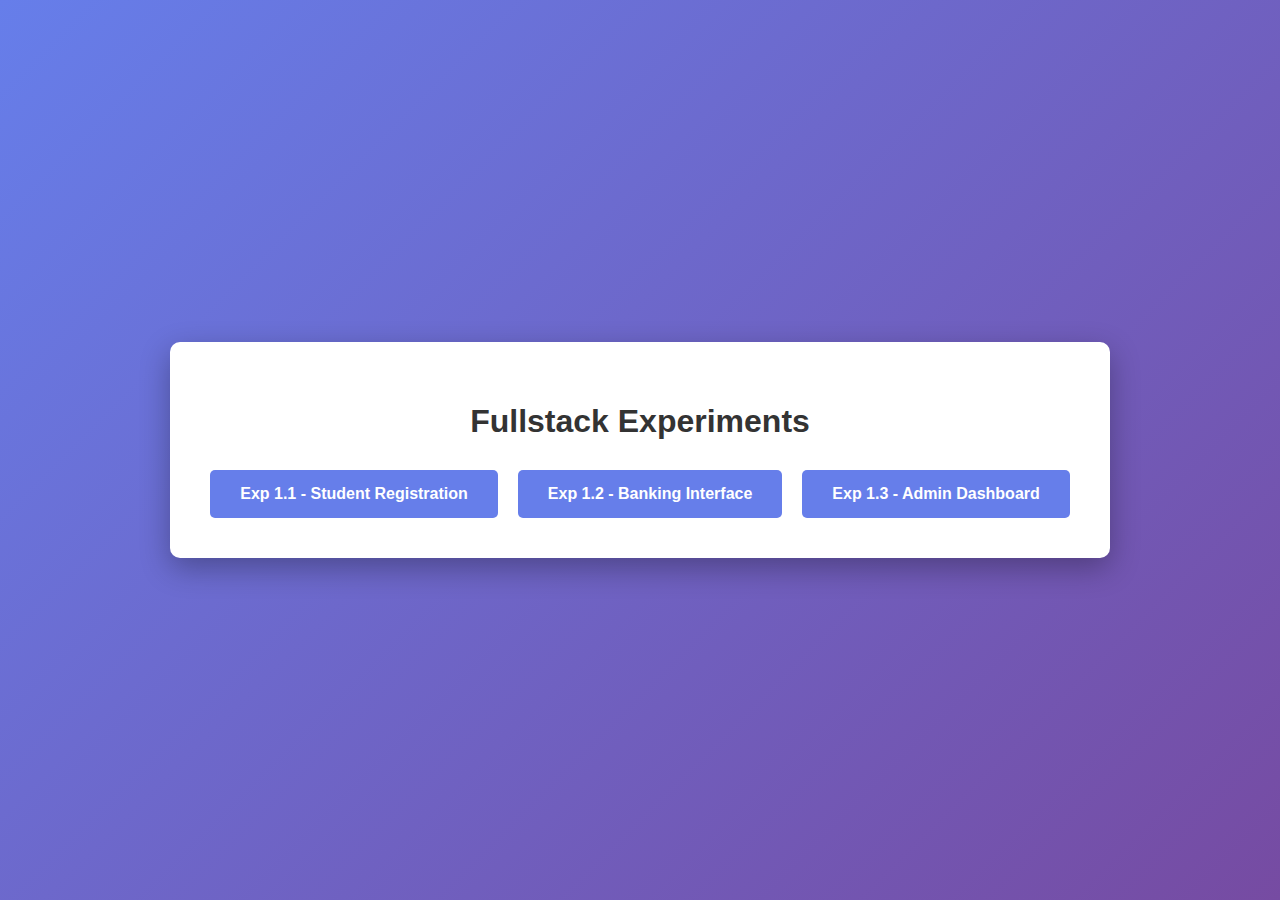
<file: index.html>
<!DOCTYPE html>
<html>

<head>
    <meta charset="UTF-8">
    <meta name="viewport" content="width=device-width, initial-scale=1.0">
    <title>Fullstack Experiments</title>
    <style>
        body {
            font-family: Arial, sans-serif;
            display: flex;
            justify-content: center;
            align-items: center;
            min-height: 100vh;
            background: linear-gradient(135deg, #667eea 0%, #764ba2 100%);
            margin: 0;
        }
        
        .container {
            text-align: center;
            background: white;
            padding: 40px;
            border-radius: 10px;
            box-shadow: 0 10px 30px rgba(0, 0, 0, 0.3);
        }
        
        h1 {
            color: #333;
            margin-bottom: 30px;
        }
        
        .links {
            display: flex;
            gap: 20px;
            justify-content: center;
            flex-wrap: wrap;
        }
        
        a {
            padding: 15px 30px;
            background: #667eea;
            color: white;
            text-decoration: none;
            border-radius: 5px;
            font-weight: bold;
            transition: background 0.3s;
        }
        
        a:hover {
            background: #764ba2;
        }
    </style>
</head>

<body>
    <div class="container">
        <h1>Fullstack Experiments</h1>
        <div class="links">
            <a href="./exp1.1/1.1.html">Exp 1.1 - Student Registration</a>
            <a href="./exp1.2/1.2.html">Exp 1.2 - Banking Interface</a>
            <a href="./exp1.3/1.3.html">Exp 1.3 - Admin Dashboard</a>
        </div>
    </div>
</body>

</html>
</file>
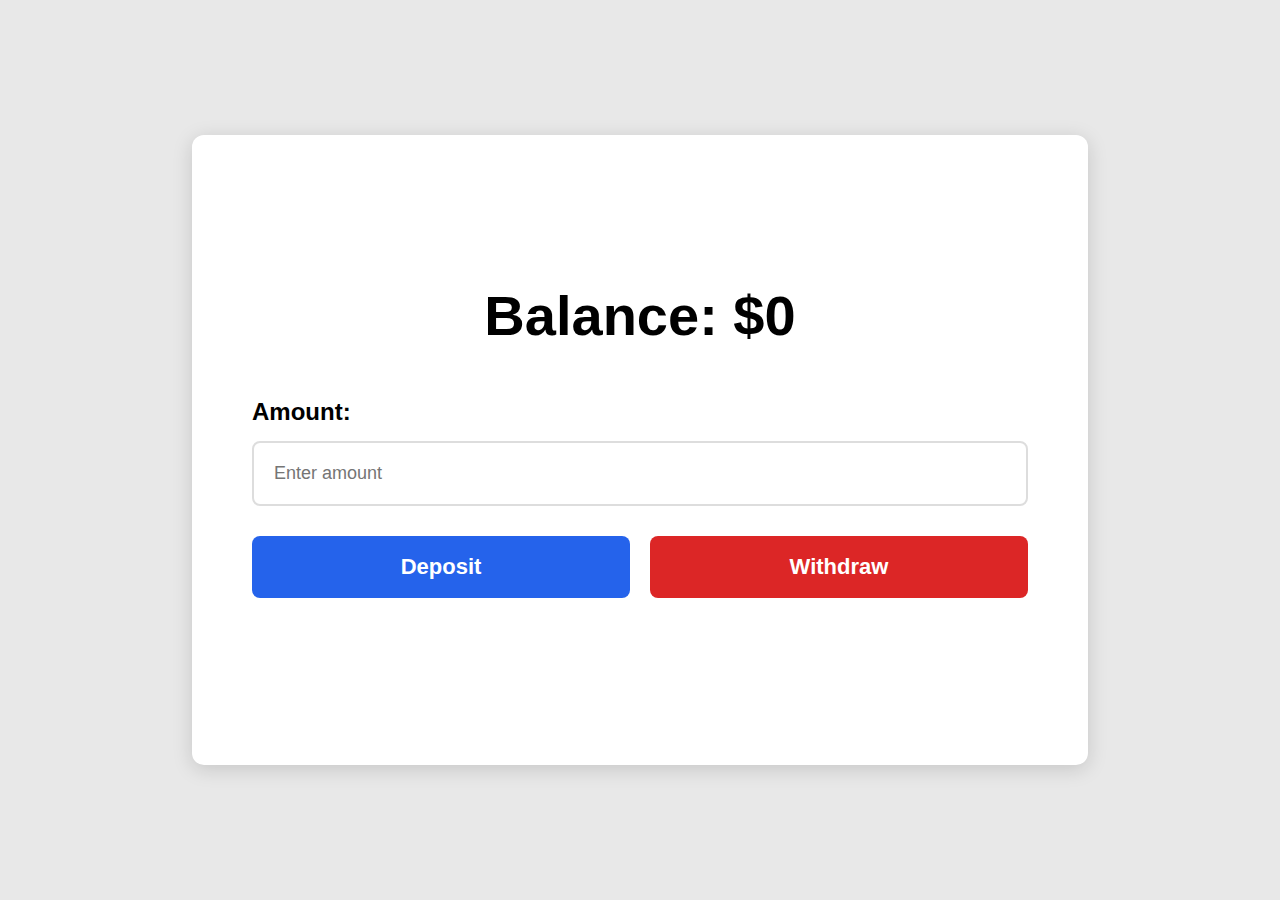
<file: exp1.2/1.2.html>
<!DOCTYPE html>
<html lang="en">
<head>
    <meta charset="UTF-8">
    <meta name="viewport" content="width=device-width, initial-scale=1.0">
    <title>Banking Interface</title>
    <link rel="stylesheet" href="1.2.css">
</head>
<body>
    <div class="container">
        <h1>Balance: $<span id="balance">0</span></h1>
        
        <label>Amount:</label>
        <input type="number" id="amount" placeholder="Enter amount">
        
        <div class="button-group">
            <button onclick="deposit()">Deposit</button>
            <button onclick="withdraw()">Withdraw</button>
        </div>
        
        <p id="message"></p>
    </div>

    <script>
        let balance = 0;

        function deposit() {
            let amount = parseFloat(document.getElementById('amount').value);
            
            if (amount > 0) {
                balance +=  Number(amount);
                document.getElementById('balance').textContent = balance;
                document.getElementById('amount').value = '';
                document.getElementById('message').textContent = '';
            } else {
                document.getElementById('message').textContent = 'Invalid amount!';
            }
        }

        function withdraw() {
            let amount = parseFloat(document.getElementById('amount').value);
            
            if (amount > 0 && amount <= balance) {
                balance -= Number(amount);
                document.getElementById('balance').textContent = balance;
                document.getElementById('amount').value = '';
                document.getElementById('message').textContent = '';
            } else if (amount > balance) {
                document.getElementById('message').textContent = 'Insufficient balance!';
            } else {
                document.getElementById('message').textContent = 'Invalid amount!';
            }
        }
    </script>   
</body>
</html>
</file>
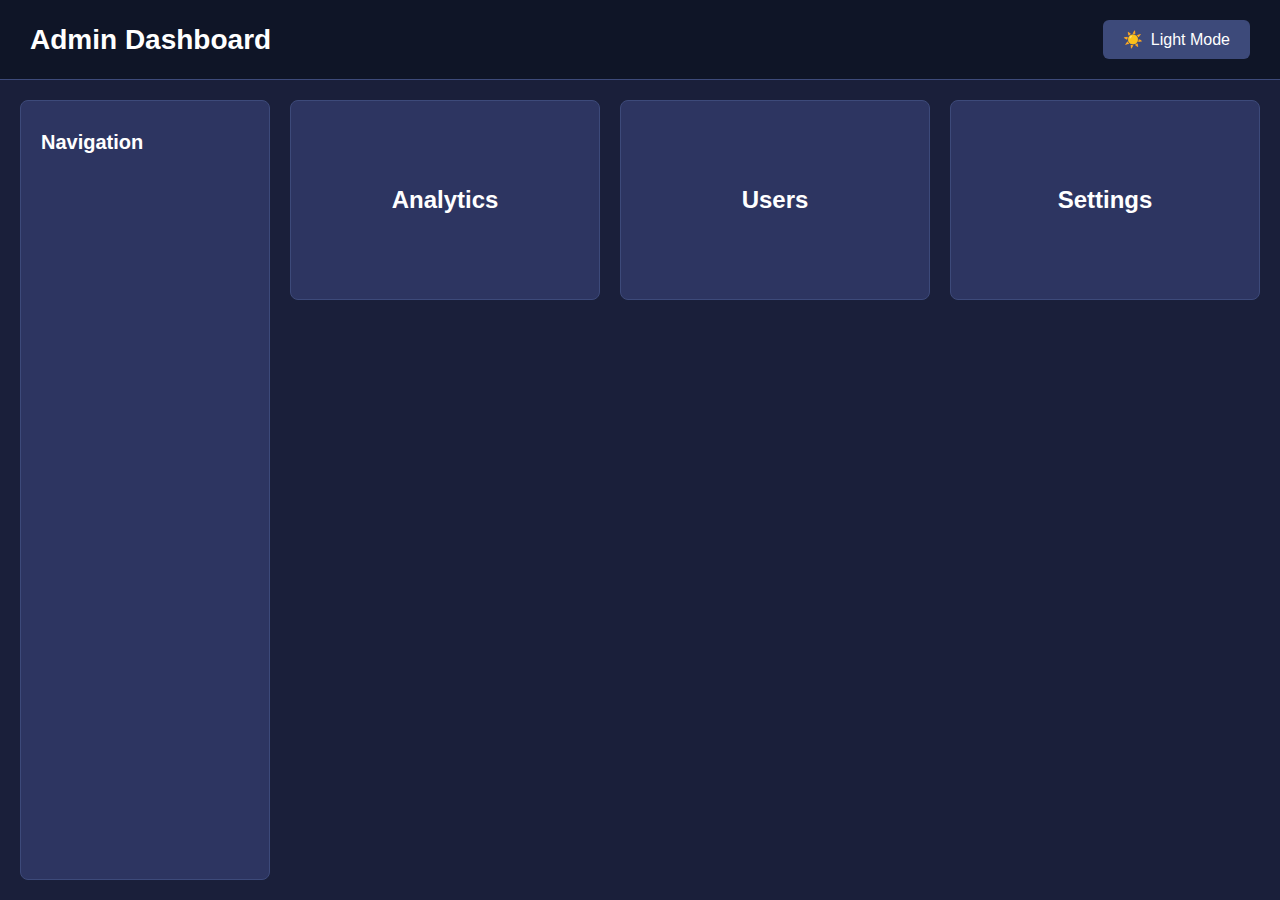
<file: exp1.3/1.3.html>
<!DOCTYPE html>
<html lang="en">
<head>
    <meta charset="UTF-8">
    <meta name="viewport" content="width=device-width, initial-scale=1.0">
    <title>Admin Dashboard</title>
    <link rel="stylesheet" href="1.3.css">
</head>
<body>
    <div class="dashboard">
        <!-- Header -->
        <header class="header">
            <h1>Admin Dashboard</h1>
            <button class="theme-toggle" onclick="toggleTheme()">
                <span class="theme-icon">☀️</span> Light Mode
            </button>
        </header>

        <!-- Main Content -->
        <div class="main-content">
            <!-- Navigation Sidebar -->
            <nav class="navigation">
                <h2>Navigation</h2>
            </nav>

            <!-- Cards Grid -->
            <div class="cards">
                <div class="card">
                    <h3>Analytics</h3>
                </div>
                <div class="card">
                    <h3>Users</h3>
                </div>
                <div class="card">
                    <h3>Settings</h3>
                </div>
            </div>
        </div>
    </div>

    <script src="1.3.js"></script>
</body>
</html>
</file>
<file: exp1.2/1.2.css>
* {
    margin: 0;
    padding: 0;
    box-sizing: border-box;
}

body {
    font-family: Arial, sans-serif;
    background-color: #e8e8e8;
    display: flex;
    justify-content: center;
    align-items: center;
    height: 100vh;
    padding: 0;
    margin: 0;
}

.container {
    background-color: white;
    padding: 60px;
    border-radius: 12px;
    width: 70%;
    height: 70%;
    box-shadow: 0 4px 20px rgba(0, 0, 0, 0.15);
    display: flex;
    flex-direction: column;
    justify-content: center;
}

h1 {
    font-size: 56px;
    color: #000;
    margin-bottom: 50px;
    text-align: center;
    font-weight: bold;
}

label {
    display: block;
    font-size: 24px;
    margin-bottom: 15px;
    color: #000;
    font-weight: 600;
}

input {
    width: 100%;
    padding: 20px;
    margin-bottom: 30px;
    border: 2px solid #ddd;
    border-radius: 8px;
    font-size: 18px;
}

.button-group {
    display: flex;
    gap: 20px;
    margin-bottom: 20px;
}

button {
    flex: 1;
    padding: 18px;
    border: none;
    border-radius: 8px;
    font-size: 22px;
    font-weight: bold;
    cursor: pointer;
    color: white;
}

button:first-of-type {
    background-color: #2563eb;
}

button:first-of-type:hover {
    background-color: #1d4ed8;
}

button:last-of-type {
    background-color: #dc2626;
    margin-right: 0;
}

button:last-of-type:hover {
    background-color: #b91c1c;
}

#message {
    font-size: 24px;
    color: #dc2626;
    text-align: center;
    font-weight: bold;
}

@media (max-width: 500px) {
    .container {
        padding: 30px;
    }

    h1 {
        font-size: 36px;
        margin-bottom: 30px;
    }

    label {
        font-size: 18px;
    }

    button {
        width: 100%;
        margin-right: 0;
        margin-bottom: 15px;
        padding: 15px;
        font-size: 18px;
    }
}
</file>
<file: exp1.3/1.3.css>
/* CSS Variables for Theme */
:root {
    --bg-color: #1a1f3a;
    --text-color: #ffffff;
    --card-bg: #2d3561;
    --card-border: #3d4a7a;
    --header-bg: #0f1527;
    --button-bg: #3d4a7a;
    --button-text: #ffffff;
}

/* Light Mode Variables */
body.light-mode {
    --bg-color: #f5f5f5;
    --text-color: #000000;
    --card-bg: #ffffff;
    --card-border: #dddddd;
    --header-bg: #ffffff;
    --button-bg: #007bff;
    --button-text: #ffffff;
}

/* Reset Styles */
* {
    margin: 0;
    padding: 0;
    box-sizing: border-box;
}

body {
    font-family: 'Segoe UI', Tahoma, Geneva, Verdana, sans-serif;
    background-color: var(--bg-color);
    color: var(--text-color);
    transition: background-color 0.3s, color 0.3s;
    height: 100vh;
    overflow: hidden;
}

/* Dashboard Grid Layout */
.dashboard {
    display: grid;
    grid-template-rows: auto 1fr;
    height: 100vh;
}

/* Header */
.header {
    background-color: var(--header-bg);
    padding: 20px 30px;
    display: flex;
    justify-content: space-between;
    align-items: center;
    border-bottom: 1px solid var(--card-border);
}

.header h1 {
    font-size: 28px;
    font-weight: 600;
}

/* Theme Toggle Button */
.theme-toggle {
    background-color: var(--button-bg);
    color: var(--button-text);
    border: none;
    padding: 10px 20px;
    border-radius: 6px;
    cursor: pointer;
    font-size: 16px;
    display: flex;
    align-items: center;
    gap: 8px;
    transition: background-color 0.3s;
}

.theme-toggle:hover {
    opacity: 0.8;
}

/* Main Content Grid */
.main-content {
    display: grid;
    grid-template-columns: 250px 1fr;
    grid-template-rows: 1fr;
    height: 100%;
    gap: 20px;
    padding: 20px;
}

/* Navigation Sidebar */
.navigation {
    background-color: var(--card-bg);
    border: 1px solid var(--card-border);
    border-radius: 8px;
    padding: 30px 20px;
    display: flex;
    flex-direction: column;
    justify-content: flex-start;
}

.navigation h2 {
    font-size: 20px;
    font-weight: 600;
    margin-bottom: 20px;
}

/* Cards Grid */
.cards {
    display: grid;
    grid-template-columns: repeat(auto-fit, minmax(250px, 1fr));
    gap: 20px;
    height: fit-content;
}

/* Card Styles */
.card {
    background-color: var(--card-bg);
    border: 1px solid var(--card-border);
    border-radius: 8px;
    padding: 40px 20px;
    display: flex;
    align-items: center;
    justify-content: center;
    min-height: 200px;
    transition: transform 0.3s, box-shadow 0.3s;
}

.card:hover {
    transform: translateY(-5px);
    box-shadow: 0 5px 20px rgba(0, 0, 0, 0.2);
}

.card h3 {
    font-size: 24px;
    font-weight: 600;
    text-align: center;
}

/* Responsive Design - Tablets */
@media (max-width: 768px) {
    .header {
        flex-direction: column;
        gap: 15px;
        text-align: center;
    }

    .main-content {
        grid-template-columns: 1fr;
    }

    .navigation {
        display: none;
    }

    .cards {
        grid-template-columns: repeat(auto-fit, minmax(200px, 1fr));
    }
}

/* Responsive Design - Mobile */
@media (max-width: 480px) {
    .header h1 {
        font-size: 22px;
    }

    .theme-toggle {
        font-size: 14px;
        padding: 8px 16px;
    }

    .main-content {
        padding: 10px;
        gap: 10px;
    }

    .cards {
        grid-template-columns: 1fr;
        gap: 10px;
    }

    .card {
        padding: 30px 15px;
        min-height: 150px;
    }

    .card h3 {
        font-size: 20px;
    }
}
</file>
